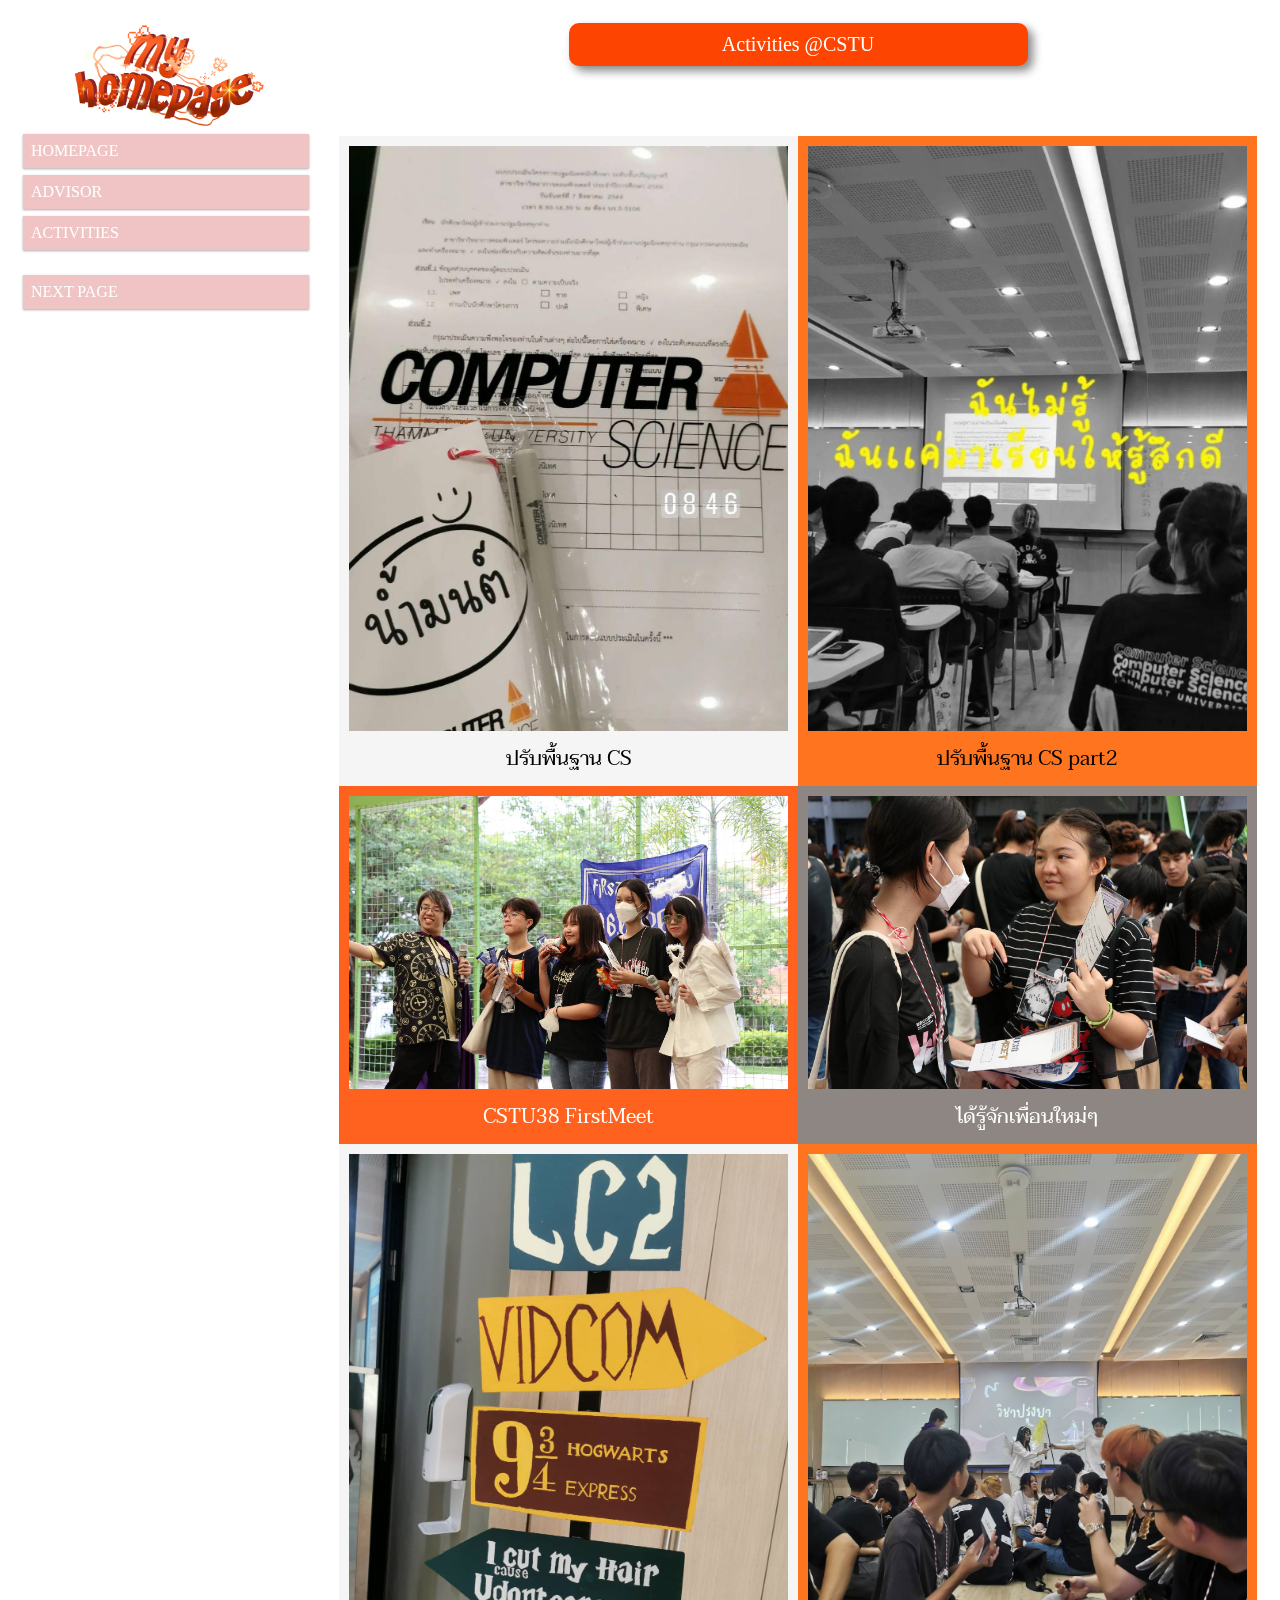
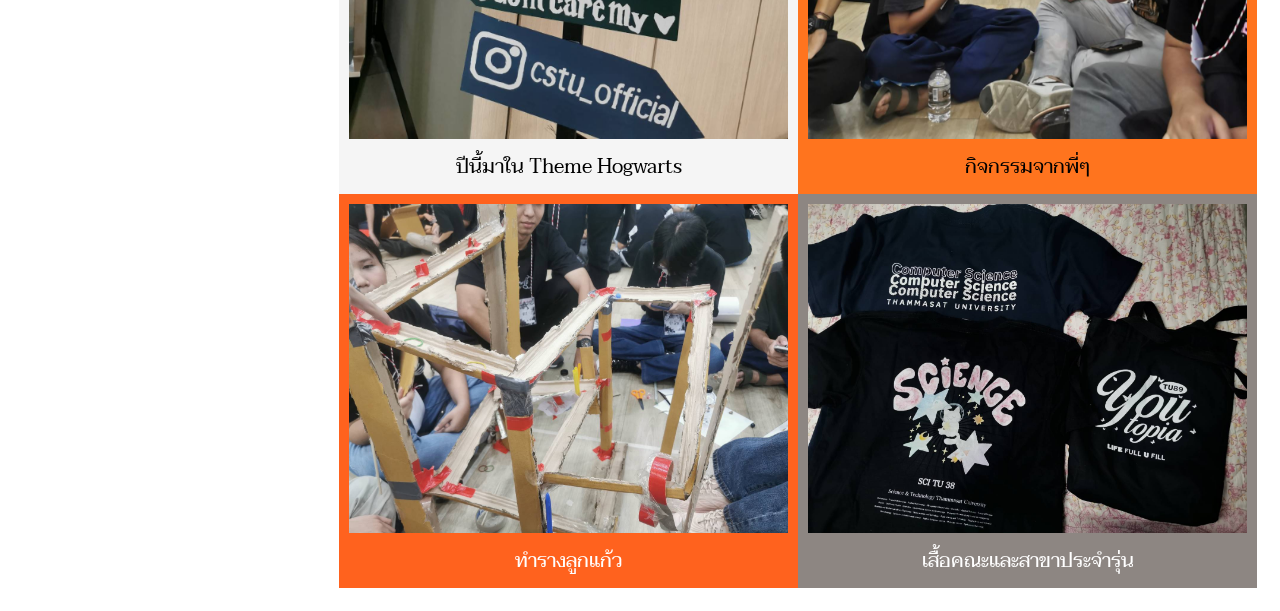
<file: html/myActivities.html>
<!DOCTYPE html>
<html>

<head>

    <title>My Activities</title>
    <link href="../css/style.css" rel="stylesheet">
    <link href="../css/bgforac.css" rel="stylesheet">
    

        <!-- viewport -->
            <meta name="viewport" content="width=device-width , initial-scale=1.0 , user-scalable=1">

        <!-- ดึงฟ้อนมาจากกูเกิ้ล มาเก็บในนี้-->
            <link rel="preconnect" href="https://fonts.googleapis.com">
            <link rel="preconnect" href="https://fonts.gstatic.com" crossorigin>
            <link href="https://fonts.googleapis.com/css2?family=Slackey&family=Taviraj&display=swap" rel="stylesheet">

</head>

<body>

    <div class="row">

        <div class="col-3 col-s-3 menu">

            <div class="myhp">
                <img src="../image/b.png" width="200px"> 
            </div>

          <ul>
            <a class="link" href="../index.html"><li class="three">Homepage</li></a>
            <!-- <a class="link1" href="#vid"><li class="two">More about me</li></a>
            <a class="link" href="#con"><li class="three">Contact</li></a> -->
            <a class="link1" href="myAdvisor.html"><li class="two">Advisor</li></a>
            <a class="link" href="#"><li class="three">Activities</li></a>
            <br>
            <a class="link1" href="myActivities2.html"><li class="two">Next page</li></a>
          </ul>
        </div>
      
      
        <div class="col-9 col-s-9">
            
            <div class="acti">
                Activities @CSTU
            </div>

        </div> 

        <div class="col-9 col-s-9 flex-container">      
            

                <div class="flex-item-left box1">
                    <img src="../image/study1.jpg" width="">
                    ปรับพื้นฐาน CS
                </div>

                <div class="flex-item-right box2">
                    <img src="../image/study2.jpg" width="">
                    ปรับพื้นฐาน CS part2
                </div>

                <div class="flex-item-left box3">
                    <img src="../image/cstu1.jpg" width="">
                    CSTU38 FirstMeet
                </div>

                <div class="flex-item-right box4">
                    <img src="../image/cstu2.jpg" width="">
                    ได้รู้จักเพื่อนใหม่ๆ
                </div>

                <div class="flex-item-left box1">
                    <img src="../image/cstu5.jpg" width="">
                    ปีนี้มาใน Theme Hogwarts
                </div>

                <div class="flex-item-right box2">
                    <img src="../image/cstu4.jpg" width="">
                    กิจกรรมจากพี่ๆ
                </div>

                <div class="flex-item-left box3">
                    <img src="../image/cstu3.jpg" width="">
                    ทำรางลูกแก้ว
                </div>

                <div class="flex-item-right box4">
                    <img src="../image/cstu6.jpg" width="">
                    เสื้อคณะและสาขาประจำรุ่น
                </div>

             
              
        </div>     
        

    </div>
    

</body>
</html>
</file>
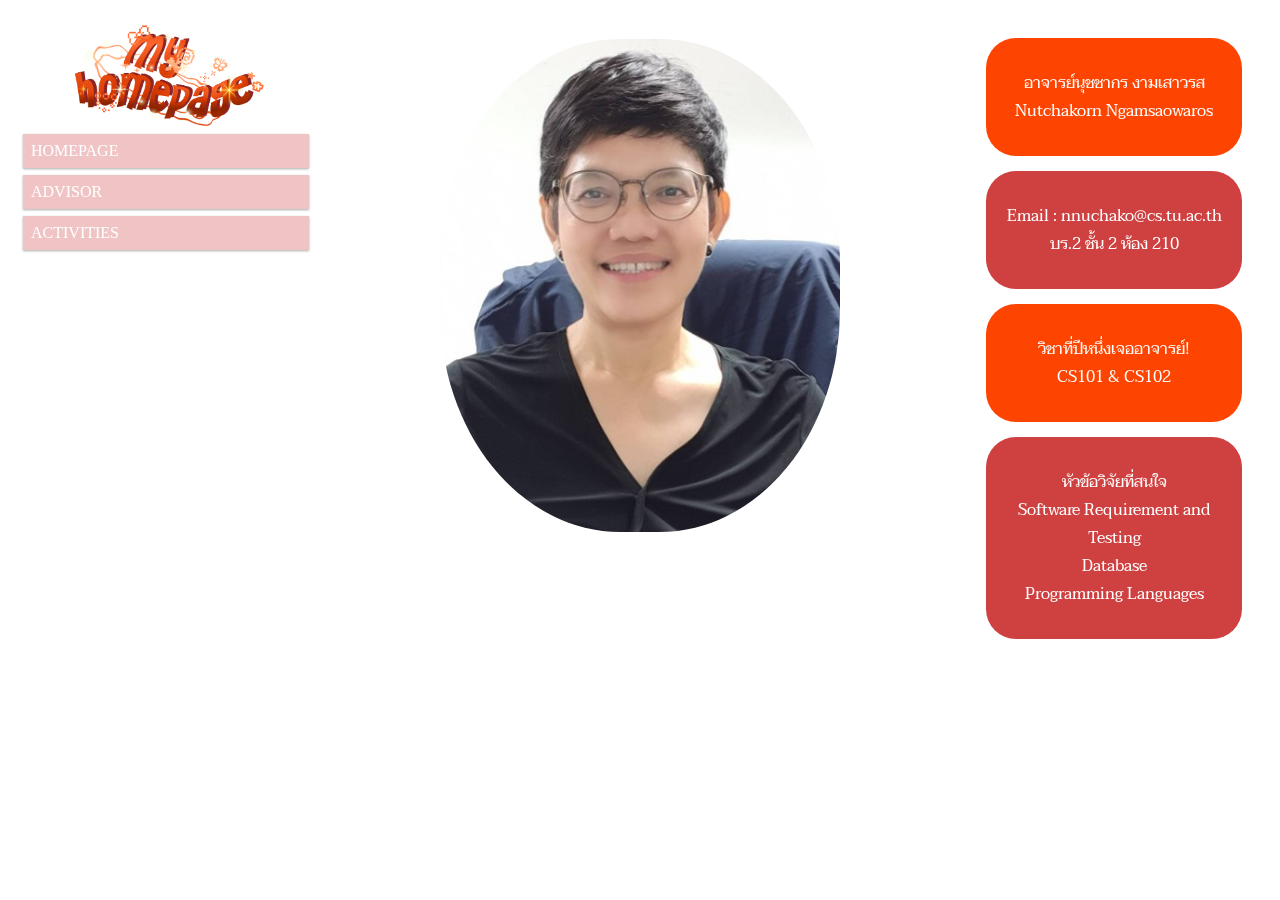
<file: html/myAdvisor.html>
<!DOCTYPE html>
<html>

    <head>

        <title> advisor </title>
        <link href="../css/style.css" rel="stylesheet">
        <link href="../css/bg.css" rel="stylesheet">

        <!-- viewport -->
            <meta name="viewport" content="width=device-width , initial-scale=1.0 , user-scalable=1">

        <!-- ดึงฟ้อนมาจากกูเกิ้ล มาเก็บในนี้-->
            <link rel="preconnect" href="https://fonts.googleapis.com">
            <link rel="preconnect" href="https://fonts.gstatic.com" crossorigin>
            <link href="https://fonts.googleapis.com/css2?family=Slackey&family=Taviraj&display=swap" rel="stylesheet">


    </head>

    <body>

        <!-- <header>

            <div class="myhp">
                <img src="../image/b.png" width="200px"> 
            </div>

        </header> -->

        <div class="row">

            <div class="col-3 col-s-3 menu">

                <div class="myhp">
                    <img src="../image/b.png" width="200px"> 
                </div>

              <ul>
                <a class="link" href="../index.html"><li class="three">Homepage</li></a>
                <!-- <a class="link1" href="#vid"><li class="two">More about me</li></a>
                <a class="link" href="#con"><li class="three">Contact</li></a> -->
                <a class="link1" href="#"><li class="two">Advisor</li></a>
                <a class="link" href="myActivities.html"><li class="three">Activities</li></a>
            
              </ul>
            </div>
          
            <div class="col-6 col-s-9">

                <div class="ad">  
                    <figure>
                 
                        <img class="ad2" src="../image/ad.jpg" width="400px">
            
                    </figure>
                </div>

            </div>
          
            <div class="col-3 col-s-12">
                
                
                    <div class="teacher">
                        
                            <p>อาจารย์นุชชากร งามเสาวรส <br>
                            Nutchakorn Ngamsaowaros</p>
                        
                    </div>

                    <div class="teacon">
                        
                        <p>Email : nnuchako@cs.tu.ac.th<br>
                       บร.2 ชั้น 2 ห้อง 210 </p>
                    
                    </div>

                    <div class="teach">
                        
                        <p>วิชาที่ปีหนึ่งเจออาจารย์!<br>
                       CS101 & CS102</p>
                    
                    </div>

                    <div class="re">
                        
                        <p>หัวข้อวิจัยที่สนใจ<br>
                            Software Requirement and Testing<br>
                            Database<br>
                            Programming Languages</p>
                    
                    </div>

                
            </div>

        </div>
        
    </body>





</html>
</file>
<file: css/style.css>
* {
    box-sizing: border-box;
  }

  /*****************
    scrollbar
*****************/
::-webkit-Scrollbar{

  width: 10px; 
  background: rgb(0, 0, 0);
  
  }
  
  ::-webkit-Scrollbar-thumb{
  
  border-radius: 10px;
  background: #FD4400;
  box-shadow: inset 0 0 20px #FD4400;
  
  }
  

  body {

    z-index: 1;
  }
  
  header {
    /*background-color: #ffb99f44;*/
    padding: 15px;
    height: 100%;
    border-radius: 10px;
  }

  .menu ul {
    list-style-type: none;
    margin: 0;
    padding: 0;
  }
  
  .menu li {
    padding: 8px;
    margin-bottom: 7px;
    background-color :#cf40404f;
    color: #ffffff;
    transition: 0.3s;
    box-shadow: 0 1px 3px rgba(0,0,0,0.12), 0 1px 2px rgba(0,0,0,0.24);
  }
  
  .three:hover {
    background-color: #cf4040;
  }

  .two:hover {
    background-color: #000000;
  }

  .link {
    text-decoration: none;
    color: #ffffff;
    font-family:'Slackey', cursive ;
    cursor: pointer;
    text-transform: uppercase;
  }

  .link1 {
    text-decoration: none;
    color: #000000;
    font-family:'Slackey', cursive ;
    cursor: pointer;
    text-transform: uppercase;
  }

  figcaption {
    text-align: center;
    color: #ffffff;
  }

  .in2d {
    
    background-color: #cacccb;
    text-align: center;
    font-family: 'Taviraj', serif;
    font-size: 22px;
    border-radius: 30px;
    margin: 10px;
    padding: 10px;
  }

  h2 {
    font-size: 35px;
    font-family: 'Slackey', cursive;
    color: #FD4400;
  } 

  img {
    max-width: 100%;
  }
  
  .quote {
    background-color: #FD4400;
    color: #ffffff;
    text-align: center;
    font-size: 20px;
    border-radius: 10px;
    max-height: 300px;
    max-width: 200px;
    margin: 0 auto ; 
    
    
    /*เดี๋ยวมาหาวิธีที่จะทำให้มันอยู่ตรงกลางได้ แต่เดาว่าอาจจะเป็นติดค่าdefaultของอะไรสักอย่าง*/
  }

  .quote2 {
    background-color: #FD4400;
    color: #ffffff;
    text-align: center; /*ทำให้ตัวหนังสืออยู่ตรงกลาง*/
    font-size: 20px;
    border-radius: 10px;
    max-height: 200px;
    max-width: 200px;
    margin: 0 auto; /* ทำให้กล่องมันอยู่ตรงกลางพอดีกับวิดีโอ */
  }


  video {
    width: 100%;
    height: auto;
  }

  .myhp {
    text-align: center;
  }

  .eiei{
   
    font-family:'Taviraj', serif ;
    margin-top: 0px;
    
  }
  
  .row:after {
    content: "";
    clear: both;
    display: table;
  }
  
  .row2:after {
    content: "";
    clear: both;
    display: table;
  }

  .row3:after {
    content: "";
    clear: both;
    display: table;
  }

  [class*="col-"] {
    float: left;
    padding: 15px;
    width: 100%;
  }
  
  @media only screen and (min-width: 600px) {
    .col-s-1 {width: 8.33%;}
    .col-s-2 {width: 16.66%;}
    .col-s-3 {width: 25%;}
    .col-s-4 {width: 33.33%;}
    .col-s-5 {width: 41.66%;}
    .col-s-6 {width: 50%;}
    .col-s-7 {width: 58.33%;}
    .col-s-8 {width: 66.66%;}
    .col-s-9 {width: 75%;}
    .col-s-10 {width: 83.33%;}
    .col-s-11 {width: 91.66%;}
    .col-s-12 {width: 100%;}
  }
  
  @media only screen and (min-width: 768px) {
    .col-1 {width: 8.33%;}
    .col-2 {width: 16.66%;}
    .col-3 {width: 25%;}
    .col-4 {width: 33.33%;}
    .col-5 {width: 41.66%;}
    .col-6 {width: 50%;}
    .col-7 {width: 58.33%;}
    .col-8 {width: 66.66%;}
    .col-9 {width: 75%;}
    .col-10 {width: 83.33%;}
    .col-11 {width: 91.66%;}
    .col-12 {width: 100%;}
  }
  
  footer {
    background-color: #6B3B39;
    color: #FD4400;
    text-align: center;
    font-size: 20px;
    padding: 15px;
    border-radius: 10px;
    /* แก้ปัญหาตอนจอเล็กระดับนึงแล้ว contactมันไม่ลงมาทั้งหมด*/
    width: 100%;
    position: absolute;
  }

  #con {
    list-style: none;
    text-align: center;
    font-family:'Taviraj', serif ; 
    font-size: 20px;
    padding: 0;
  }

  a {
    text-decoration: none;
  }

  .conlink {
    color: #ffffff;
  }

  .conlink:hover {
    color: #FD4400;
  }

  /*******************************
        หน้า advisor
  ******************************/
  .teacher,.teacon,.teach,.re {
    padding: 15px;
    background-color: #FD4400;
    color: #ffffff;
    text-align: center; /*ทำให้ตัวหนังสืออยู่ตรงกลาง*/
    font-size: 16px;
    border-radius: 10px;
    max-height: 400px;
    max-width: 400px;
    font-family: 'Taviraj', serif;
    border-radius: 30px;
    margin: 15px;
   
  }

  .teacon,.re {
    background-color: #cf4040;
  }

  .ad {
    text-align: center;
  }

  .ad2{

    border-radius: 45%;
  }

  /*************************
        หน้า Activities
  *************************/
  
  .acti{
    background-color: #FD4400;
    color: #ffffff;
    border-radius: 10px;
    font-size: 20px;
    font-family:'Slackey', cursive ;
    padding: 10px;
    width: 50%;
    text-align: center;
    margin: 0 auto;
    align-items: center;
    box-shadow: 5px 5px 10px #888;
  }

  .flex-container {
    display: flex;
    flex-direction: row; 
    flex-wrap: wrap;
    font-size: 30px;
    text-align: center;
    margin-top: 40px;
    font-family:'Taviraj', serif ;
    font-size: 20px;
  }
  
  .flex-item-left {
    
    padding: 10px;
    flex: 50%; /*เป็น 50% เพราะมันจะได้เบียดกันตอนหน้าจอใหญ่*/
  }
  
  .flex-item-right {
    
    padding: 10px;
    flex: 50%;
  }

  .box1 {
      background-color: #f1f1f1bc;
    }
  
  .box2 {
      background-color: rgb(255, 116, 30);
  }

  .box3 {
    background-color: rgb(255, 98, 30);
    color: #ffffff;
  }

  .box4 {
    background-color: rgba(96, 87, 81, 0.719);
    color: #ffffff;
  }
  
  @media only screen and (max-width: 600px)
  {
    .flex-container {
      flex-direction: column; /* ตอนหน้าจอเล็กลงจะเหลือแค่รูปละบรรทัด*/
  }
  }
</file>
<file: css/bgforac.css>
html {
    position: relative;
    scroll-behavior: smooth;
  }
  
  html::before {
    content: "";
    background: url(https://www.biospace.com/getasset/66928356-60dc-464e-bf8f-6f6a0305dd16/);
    background-size: cover;
    background-position: center;
    position: fixed;
    top: 0;
    left: 0;
    width: 100%;
    height: 100%;
    z-index: -1;
    opacity: 0.85;
  }
</file>
<file: css/bg.css>
html {
    position: relative;
    scroll-behavior: smooth;
  }
  
  html::before {
    content: "";
    background: url(https://thumbs.dreamstime.com/b/cyber-screen-orange-hacker-digital-text-motion-graphic-background-backdrop-171229054.jpg);
    background-size: cover;
    background-position: center;
    position: fixed;
    top: 0;
    left: 0;
    width: 100%;
    height: 100%;
    z-index: -1;
    opacity: 0.8;
  }
</file>
